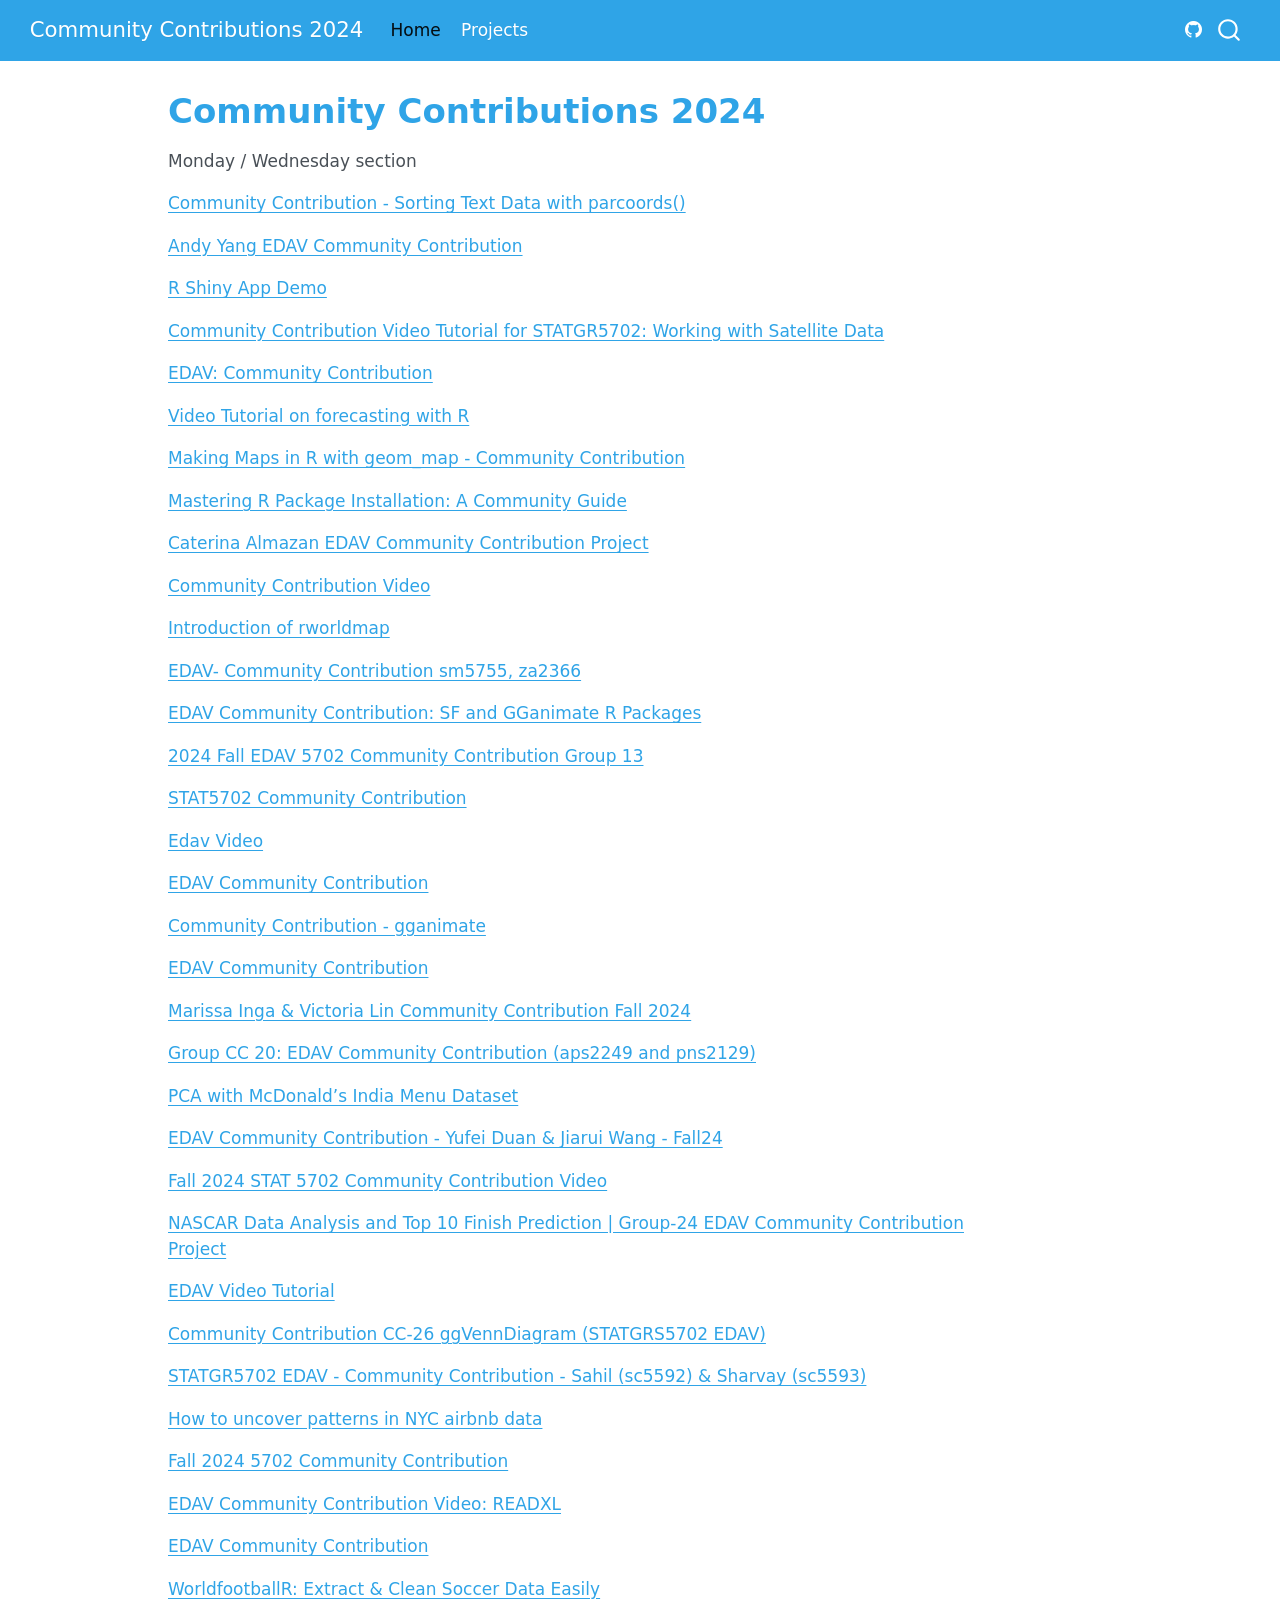
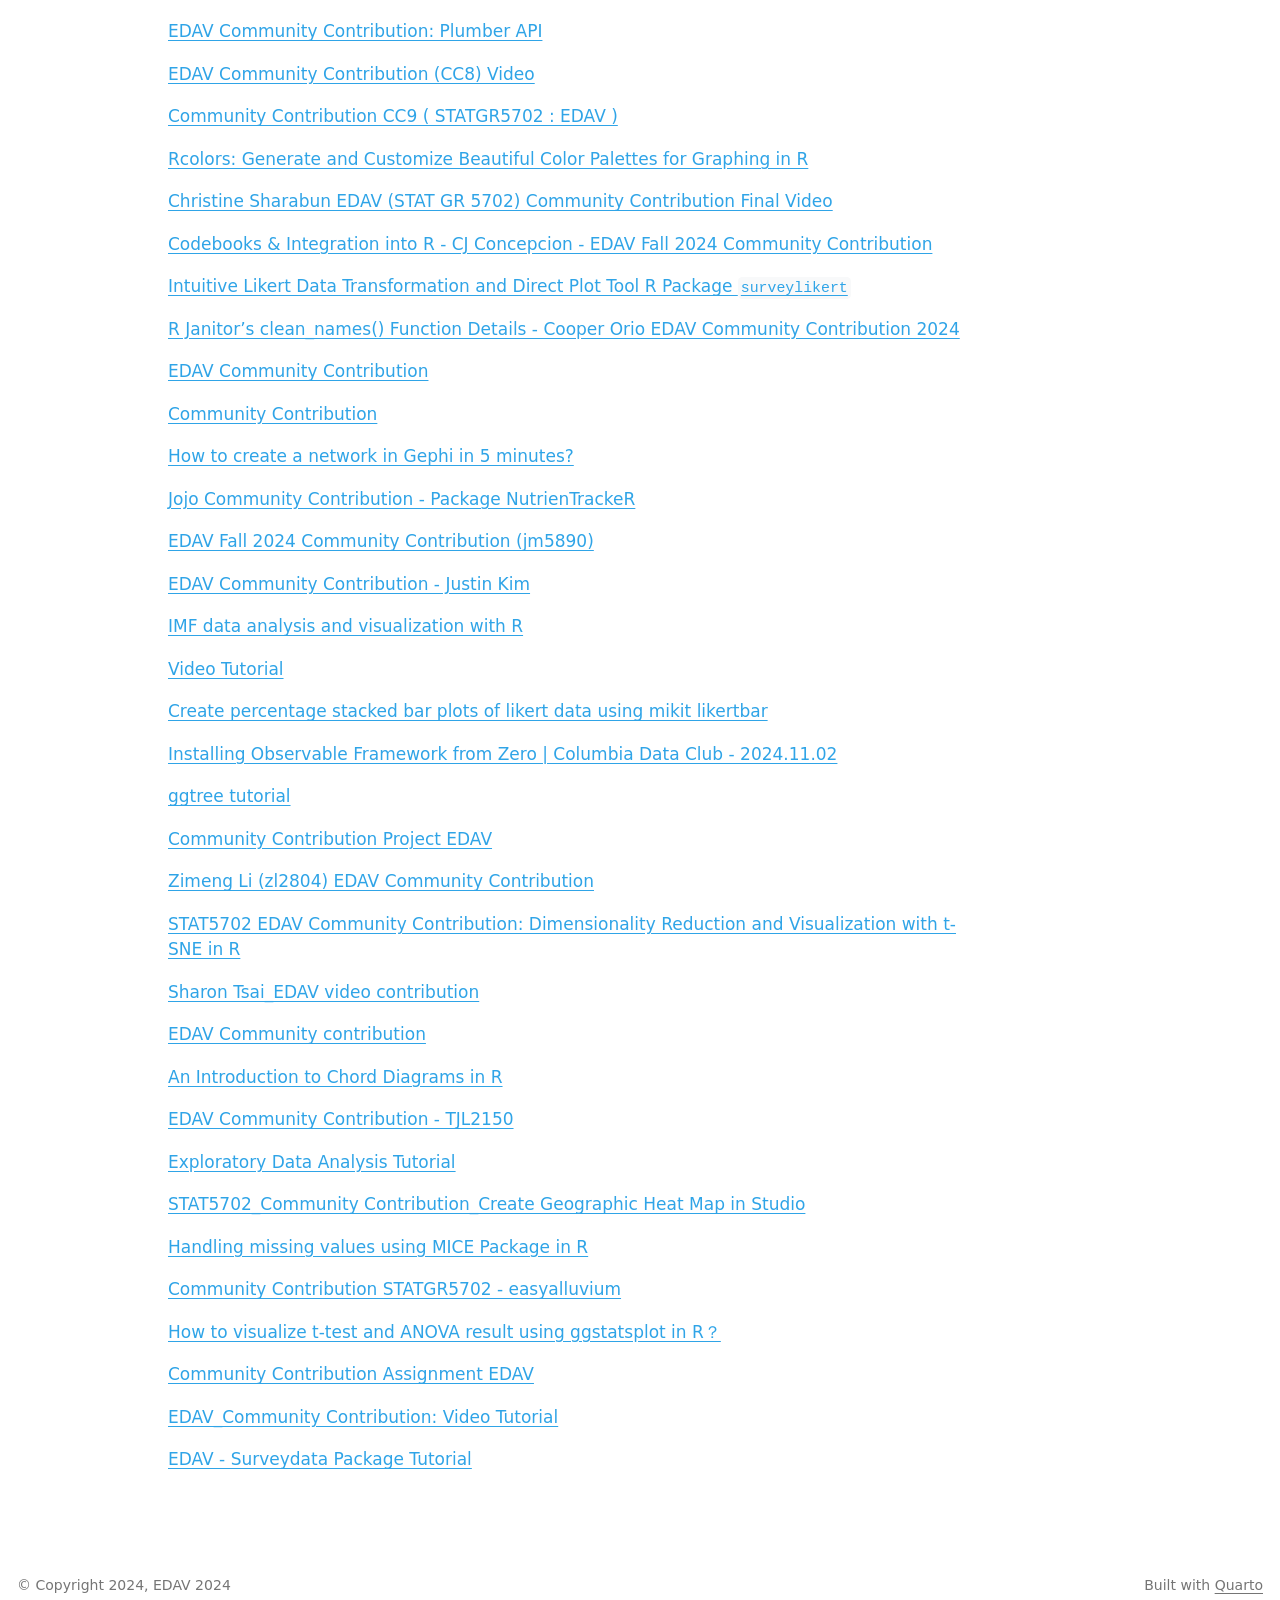
<file: docs/index.html>
<!DOCTYPE html>
<html xmlns="http://www.w3.org/1999/xhtml" lang="en" xml:lang="en"><head>

<meta charset="utf-8">
<meta name="generator" content="quarto-1.6.19">

<meta name="viewport" content="width=device-width, initial-scale=1.0, user-scalable=yes">


<title>Community Contributions 2024</title>
<style>
code{white-space: pre-wrap;}
span.smallcaps{font-variant: small-caps;}
div.columns{display: flex; gap: min(4vw, 1.5em);}
div.column{flex: auto; overflow-x: auto;}
div.hanging-indent{margin-left: 1.5em; text-indent: -1.5em;}
ul.task-list{list-style: none;}
ul.task-list li input[type="checkbox"] {
  width: 0.8em;
  margin: 0 0.8em 0.2em -1em; /* quarto-specific, see https://github.com/quarto-dev/quarto-cli/issues/4556 */ 
  vertical-align: middle;
}
</style>


<script src="site_libs/quarto-nav/quarto-nav.js"></script>
<script src="site_libs/quarto-nav/headroom.min.js"></script>
<script src="site_libs/clipboard/clipboard.min.js"></script>
<script src="site_libs/quarto-search/autocomplete.umd.js"></script>
<script src="site_libs/quarto-search/fuse.min.js"></script>
<script src="site_libs/quarto-search/quarto-search.js"></script>
<meta name="quarto:offset" content="./">
<script src="site_libs/quarto-html/quarto.js"></script>
<script src="site_libs/quarto-html/popper.min.js"></script>
<script src="site_libs/quarto-html/tippy.umd.min.js"></script>
<script src="site_libs/quarto-html/anchor.min.js"></script>
<link href="site_libs/quarto-html/tippy.css" rel="stylesheet">
<link href="site_libs/quarto-html/quarto-syntax-highlighting-018089954d508eae8a473f0b7f0491f0.css" rel="stylesheet" id="quarto-text-highlighting-styles">
<script src="site_libs/bootstrap/bootstrap.min.js"></script>
<link href="site_libs/bootstrap/bootstrap-icons.css" rel="stylesheet">
<link href="site_libs/bootstrap/bootstrap-fb6bd07989ed24b61136c81f99e31f5c.min.css" rel="stylesheet" append-hash="true" id="quarto-bootstrap" data-mode="light">
<script id="quarto-search-options" type="application/json">{
  "location": "navbar",
  "copy-button": false,
  "collapse-after": 3,
  "panel-placement": "end",
  "type": "overlay",
  "limit": 50,
  "keyboard-shortcut": [
    "f",
    "/",
    "s"
  ],
  "show-item-context": false,
  "language": {
    "search-no-results-text": "No results",
    "search-matching-documents-text": "matching documents",
    "search-copy-link-title": "Copy link to search",
    "search-hide-matches-text": "Hide additional matches",
    "search-more-match-text": "more match in this document",
    "search-more-matches-text": "more matches in this document",
    "search-clear-button-title": "Clear",
    "search-text-placeholder": "",
    "search-detached-cancel-button-title": "Cancel",
    "search-submit-button-title": "Submit",
    "search-label": "Search"
  }
}</script>


</head>

<body class="nav-fixed">

<div id="quarto-search-results"></div>
  <header id="quarto-header" class="headroom fixed-top">
    <nav class="navbar navbar-expand-lg " data-bs-theme="dark">
      <div class="navbar-container container-fluid">
      <div class="navbar-brand-container mx-auto">
    <a class="navbar-brand" href="./index.html">
    <span class="navbar-title">Community Contributions 2024</span>
    </a>
  </div>
            <div id="quarto-search" class="" title="Search"></div>
          <button class="navbar-toggler" type="button" data-bs-toggle="collapse" data-bs-target="#navbarCollapse" aria-controls="navbarCollapse" role="menu" aria-expanded="false" aria-label="Toggle navigation" onclick="if (window.quartoToggleHeadroom) { window.quartoToggleHeadroom(); }">
  <span class="navbar-toggler-icon"></span>
</button>
          <div class="collapse navbar-collapse" id="navbarCollapse">
            <ul class="navbar-nav navbar-nav-scroll me-auto">
  <li class="nav-item">
    <a class="nav-link active" href="./index.html" aria-current="page"> 
<span class="menu-text">Home</span></a>
  </li>  
  <li class="nav-item">
    <a class="nav-link" href="./projects.html"> 
<span class="menu-text">Projects</span></a>
  </li>  
</ul>
          </div> <!-- /navcollapse -->
            <div class="quarto-navbar-tools">
    <a href="https://github.com/jtr13/cc24mw" title="" class="quarto-navigation-tool px-1" aria-label=""><i class="bi bi-github"></i></a>
</div>
      </div> <!-- /container-fluid -->
    </nav>
</header>
<!-- content -->
<div id="quarto-content" class="quarto-container page-columns page-rows-contents page-layout-article page-navbar">
<!-- sidebar -->
<!-- margin-sidebar -->
    <div id="quarto-margin-sidebar" class="sidebar margin-sidebar zindex-bottom">
        
    </div>
<!-- main -->
<main class="content" id="quarto-document-content">

<header id="title-block-header" class="quarto-title-block default">
<div class="quarto-title">
<h1 class="title">Community Contributions 2024</h1>
</div>



<div class="quarto-title-meta">

    
  
    
  </div>
  


</header>


<p>Monday / Wednesday section</p>
<p><a href="https://youtu.be/5GxgV10E2PI">Community Contribution - Sorting Text Data with parcoords()</a></p>
<p><a href="https://www.youtube.com/watch?v=o27_gMRWF8g">Andy Yang EDAV Community Contribution</a></p>
<p><a href="https://youtu.be/5jwManOW4vQ">R Shiny App Demo</a></p>
<p><a href="https://youtu.be/AaOfeoalbok">Community Contribution Video Tutorial for STATGR5702: Working with Satellite Data</a></p>
<p><a href="https://youtu.be/GkA9mwMVYxc">EDAV: Community Contribution</a></p>
<p><a href="https://www.youtube.com/watch?v=bfEu_3j5v2M">Video Tutorial on forecasting with R</a></p>
<p><a href="https://youtu.be/61IEnmwATd8">Making Maps in R with geom_map - Community Contribution</a></p>
<p><a href="https://www.youtube.com/watch?v=olV2lskENCg">Mastering R Package Installation: A Community Guide</a></p>
<p><a href="https://youtu.be/qvZpmMAZLq4">Caterina Almazan EDAV Community Contribution Project</a></p>
<p><a href="https://youtu.be/TZW9zo2P59o">Community Contribution Video</a></p>
<p><a href="https://youtu.be/jPosxv5OLnQ">Introduction of rworldmap</a></p>
<p><a href="https://youtu.be/fYGwPlXXE6Y?si=NDgkEe4Ak6Xgcqla">EDAV- Community Contribution sm5755, za2366</a></p>
<p><a href="https://www.youtube.com/watch?v=wfwZkcwGaEg">EDAV Community Contribution: SF and GGanimate R Packages</a></p>
<p><a href="https://youtu.be/OLDX0odlY-s">2024 Fall EDAV 5702 Community Contribution Group 13</a></p>
<p><a href="https://youtu.be/-rcPJ4fkz5w">STAT5702 Community Contribution</a></p>
<p><a href="https://www.youtube.com/watch?v=9vZBzNXvuYg">Edav Video</a></p>
<p><a href="https://youtu.be/VbzwwEp558k">EDAV Community Contribution</a></p>
<p><a href="https://youtu.be/-n6QG2tHB1s">Community Contribution - gganimate</a></p>
<p><a href="https://youtu.be/ImEUAi2FLUc?si=-4fpD4F1Ok-0Pn-m">EDAV Community Contribution</a></p>
<p><a href="https://www.youtube.com/watch?v=xod5_VUEQKM">Marissa Inga &amp; Victoria Lin Community Contribution Fall 2024</a></p>
<p><a href="https://youtu.be/JUkYfUjfxSU">Group CC 20: EDAV Community Contribution (aps2249 and pns2129)</a></p>
<p><a href="https://www.youtube.com/watch?v=QO5SKwuPJB0">PCA with McDonald’s India Menu Dataset</a></p>
<p><a href="https://www.youtube.com/watch?v=3f6-ysBL32s">EDAV Community Contribution - Yufei Duan &amp; Jiarui Wang - Fall24</a></p>
<p><a href="https://youtu.be/1N1z3V9UD1w">Fall 2024 STAT 5702 Community Contribution Video</a></p>
<p><a href="https://youtu.be/FlQ_ufEPgXs">NASCAR Data Analysis and Top 10 Finish Prediction | Group-24 EDAV Community Contribution Project</a></p>
<p><a href="https://youtu.be/GONaDgpLINA">EDAV Video Tutorial</a></p>
<p><a href="https://www.youtube.com/watch?v=ibUTHZ5YHyw">Community Contribution CC-26 ggVennDiagram (STATGRS5702 EDAV)</a></p>
<p><a href="https://www.youtube.com/watch?v=jEKt5FGH7l8&amp;feature=youtu.be">STATGR5702 EDAV - Community Contribution - Sahil (sc5592) &amp; Sharvay (sc5593)</a></p>
<p><a href="https://www.youtube.com/watch?v=P_ur3VfK77E">How to uncover patterns in NYC airbnb data</a></p>
<p><a href="https://www.youtube.com/watch?v=T0odG6bbZdg">Fall 2024 5702 Community Contribution</a></p>
<p><a href="https://youtu.be/0lF6Z2eVKcw">EDAV Community Contribution Video: READXL</a></p>
<p><a href="https://youtu.be/C8d_CK4IBPk">EDAV Community Contribution</a></p>
<p><a href="https://www.youtube.com/watch?v=k0GMESncSsQ">WorldfootballR: Extract &amp; Clean Soccer Data&nbsp;Easily</a></p>
<p><a href="https://youtu.be/Msjct2Gg0RU">EDAV Community Contribution: Plumber API</a></p>
<p><a href="https://youtu.be/2TAmtKQ2wqQ">EDAV Community Contribution (CC8) Video</a></p>
<p><a href="https://youtu.be/6qj7RCK0Fgc">Community Contribution CC9 ( STATGR5702 : EDAV )</a></p>
<p><a href="https://www.youtube.com/watch?v=YKMVwR67Cnw">Rcolors: Generate and Customize Beautiful Color Palettes for Graphing in R</a></p>
<p><a href="https://www.youtube.com/watch?v=MaHJMXIi_o4">Christine Sharabun EDAV (STAT GR 5702) Community Contribution Final Video</a></p>
<p><a href="https://www.youtube.com/watch?v=hiYYXUGYh10">Codebooks &amp; Integration into R - CJ Concepcion - EDAV Fall 2024 Community Contribution</a></p>
<p><a href="https://youtu.be/4ldIACPNCco?si=sEyMegnewCKKLyrM">Intuitive Likert Data Transformation and Direct Plot Tool R Package <code>surveylikert</code></a></p>
<p><a href="https://youtu.be/wgeWjIDmeG0">R Janitor’s clean_names() Function Details - Cooper Orio EDAV Community Contribution 2024</a></p>
<p><a href="https://youtu.be/N7nETUCxxjk">EDAV Community Contribution</a></p>
<p><a href="https://youtu.be/SW2gGr7oi0s">Community Contribution</a></p>
<p><a href="https://www.youtube.com/watch?v=VO2xDiIqC3g">How to create a network in Gephi in 5 minutes?</a></p>
<p><a href="https://youtu.be/xKLbejR8yhs">Jojo Community Contribution - Package NutrienTrackeR</a></p>
<p><a href="https://youtu.be/UAFEKmR_n0U">EDAV Fall 2024 Community Contribution (jm5890)</a></p>
<p><a href="https://www.youtube.com/watch?v=3rNZrSirMz8">EDAV Community Contribution - Justin Kim</a></p>
<p><a href="https://youtu.be/4XE2q8uLXPM">IMF data analysis and visualization with R</a></p>
<p><a href="https://youtu.be/WaswgWXgBaI">Video Tutorial</a></p>
<p><a href="https://youtu.be/Q_05iWX7YxM?si=erdP9VW0JUahGyTr">Create percentage stacked bar plots of likert data using mikit likertbar</a></p>
<p><a href="https://www.youtube.com/watch?v=QA6by44cuvs">Installing Observable Framework from Zero | Columbia Data Club - 2024.11.02</a></p>
<p><a href="https://youtu.be/2XrMgPuODgA">ggtree tutorial</a></p>
<p><a href="https://youtu.be/8fiP1CvtGec">Community Contribution Project EDAV</a></p>
<p><a href="https://youtu.be/7sVJazRjEJw">Zimeng Li (zl2804) EDAV Community Contribution</a></p>
<p><a href="https://youtu.be/MP00xoA0nvs">STAT5702 EDAV Community Contribution: Dimensionality Reduction and Visualization with t-SNE in R</a></p>
<p><a href="https://youtu.be/61t9TF20q5w">Sharon Tsai_EDAV video contribution</a></p>
<p><a href="https://youtu.be/RLM469NUsvo">EDAV Community contribution</a></p>
<p><a href="https://youtu.be/0WwClpcUfGc">An Introduction to Chord Diagrams in R</a></p>
<p><a href="https://youtu.be/xU7VQ0WVq6Y">EDAV Community Contribution - TJL2150</a></p>
<p><a href="https://youtu.be/eHiJe9fUdE0">Exploratory Data Analysis Tutorial</a></p>
<p><a href="https://youtu.be/Z5hr2ChuI4k">STAT5702_Community Contribution_Create Geographic Heat Map in Studio</a></p>
<p><a href="https://youtu.be/63STyvG3qDQ">Handling missing values using MICE Package in R</a></p>
<p><a href="https://youtu.be/e5JV6Ewa9Dg">Community Contribution STATGR5702 - easyalluvium</a></p>
<p><a href="https://youtu.be/KdtR3xnXjiE">How to visualize t-test and ANOVA result using ggstatsplot in R？</a></p>
<p><a href="https://youtu.be/rPuT0h_qUQw">Community Contribution Assignment EDAV</a></p>
<p><a href="https://youtu.be/_EwxNDvOZxQ">EDAV_Community Contribution: Video Tutorial</a></p>
<p><a href="https://youtu.be/OBXvE3xdnvA">EDAV - Surveydata Package Tutorial</a></p>



</main> <!-- /main -->
<script id="quarto-html-after-body" type="application/javascript">
window.document.addEventListener("DOMContentLoaded", function (event) {
  const toggleBodyColorMode = (bsSheetEl) => {
    const mode = bsSheetEl.getAttribute("data-mode");
    const bodyEl = window.document.querySelector("body");
    if (mode === "dark") {
      bodyEl.classList.add("quarto-dark");
      bodyEl.classList.remove("quarto-light");
    } else {
      bodyEl.classList.add("quarto-light");
      bodyEl.classList.remove("quarto-dark");
    }
  }
  const toggleBodyColorPrimary = () => {
    const bsSheetEl = window.document.querySelector("link#quarto-bootstrap");
    if (bsSheetEl) {
      toggleBodyColorMode(bsSheetEl);
    }
  }
  toggleBodyColorPrimary();  
  const icon = "";
  const anchorJS = new window.AnchorJS();
  anchorJS.options = {
    placement: 'right',
    icon: icon
  };
  anchorJS.add('.anchored');
  const isCodeAnnotation = (el) => {
    for (const clz of el.classList) {
      if (clz.startsWith('code-annotation-')) {                     
        return true;
      }
    }
    return false;
  }
  const onCopySuccess = function(e) {
    // button target
    const button = e.trigger;
    // don't keep focus
    button.blur();
    // flash "checked"
    button.classList.add('code-copy-button-checked');
    var currentTitle = button.getAttribute("title");
    button.setAttribute("title", "Copied!");
    let tooltip;
    if (window.bootstrap) {
      button.setAttribute("data-bs-toggle", "tooltip");
      button.setAttribute("data-bs-placement", "left");
      button.setAttribute("data-bs-title", "Copied!");
      tooltip = new bootstrap.Tooltip(button, 
        { trigger: "manual", 
          customClass: "code-copy-button-tooltip",
          offset: [0, -8]});
      tooltip.show();    
    }
    setTimeout(function() {
      if (tooltip) {
        tooltip.hide();
        button.removeAttribute("data-bs-title");
        button.removeAttribute("data-bs-toggle");
        button.removeAttribute("data-bs-placement");
      }
      button.setAttribute("title", currentTitle);
      button.classList.remove('code-copy-button-checked');
    }, 1000);
    // clear code selection
    e.clearSelection();
  }
  const getTextToCopy = function(trigger) {
      const codeEl = trigger.previousElementSibling.cloneNode(true);
      for (const childEl of codeEl.children) {
        if (isCodeAnnotation(childEl)) {
          childEl.remove();
        }
      }
      return codeEl.innerText;
  }
  const clipboard = new window.ClipboardJS('.code-copy-button:not([data-in-quarto-modal])', {
    text: getTextToCopy
  });
  clipboard.on('success', onCopySuccess);
  if (window.document.getElementById('quarto-embedded-source-code-modal')) {
    // For code content inside modals, clipBoardJS needs to be initialized with a container option
    // TODO: Check when it could be a function (https://github.com/zenorocha/clipboard.js/issues/860)
    const clipboardModal = new window.ClipboardJS('.code-copy-button[data-in-quarto-modal]', {
      text: getTextToCopy,
      container: window.document.getElementById('quarto-embedded-source-code-modal')
    });
    clipboardModal.on('success', onCopySuccess);
  }
    var localhostRegex = new RegExp(/^(?:http|https):\/\/localhost\:?[0-9]*\//);
    var mailtoRegex = new RegExp(/^mailto:/);
      var filterRegex = new RegExp('/' + window.location.host + '/');
    var isInternal = (href) => {
        return filterRegex.test(href) || localhostRegex.test(href) || mailtoRegex.test(href);
    }
    // Inspect non-navigation links and adorn them if external
 	var links = window.document.querySelectorAll('a[href]:not(.nav-link):not(.navbar-brand):not(.toc-action):not(.sidebar-link):not(.sidebar-item-toggle):not(.pagination-link):not(.no-external):not([aria-hidden]):not(.dropdown-item):not(.quarto-navigation-tool):not(.about-link)');
    for (var i=0; i<links.length; i++) {
      const link = links[i];
      if (!isInternal(link.href)) {
        // undo the damage that might have been done by quarto-nav.js in the case of
        // links that we want to consider external
        if (link.dataset.originalHref !== undefined) {
          link.href = link.dataset.originalHref;
        }
      }
    }
  function tippyHover(el, contentFn, onTriggerFn, onUntriggerFn) {
    const config = {
      allowHTML: true,
      maxWidth: 500,
      delay: 100,
      arrow: false,
      appendTo: function(el) {
          return el.parentElement;
      },
      interactive: true,
      interactiveBorder: 10,
      theme: 'quarto',
      placement: 'bottom-start',
    };
    if (contentFn) {
      config.content = contentFn;
    }
    if (onTriggerFn) {
      config.onTrigger = onTriggerFn;
    }
    if (onUntriggerFn) {
      config.onUntrigger = onUntriggerFn;
    }
    window.tippy(el, config); 
  }
  const noterefs = window.document.querySelectorAll('a[role="doc-noteref"]');
  for (var i=0; i<noterefs.length; i++) {
    const ref = noterefs[i];
    tippyHover(ref, function() {
      // use id or data attribute instead here
      let href = ref.getAttribute('data-footnote-href') || ref.getAttribute('href');
      try { href = new URL(href).hash; } catch {}
      const id = href.replace(/^#\/?/, "");
      const note = window.document.getElementById(id);
      if (note) {
        return note.innerHTML;
      } else {
        return "";
      }
    });
  }
  const xrefs = window.document.querySelectorAll('a.quarto-xref');
  const processXRef = (id, note) => {
    // Strip column container classes
    const stripColumnClz = (el) => {
      el.classList.remove("page-full", "page-columns");
      if (el.children) {
        for (const child of el.children) {
          stripColumnClz(child);
        }
      }
    }
    stripColumnClz(note)
    if (id === null || id.startsWith('sec-')) {
      // Special case sections, only their first couple elements
      const container = document.createElement("div");
      if (note.children && note.children.length > 2) {
        container.appendChild(note.children[0].cloneNode(true));
        for (let i = 1; i < note.children.length; i++) {
          const child = note.children[i];
          if (child.tagName === "P" && child.innerText === "") {
            continue;
          } else {
            container.appendChild(child.cloneNode(true));
            break;
          }
        }
        if (window.Quarto?.typesetMath) {
          window.Quarto.typesetMath(container);
        }
        return container.innerHTML
      } else {
        if (window.Quarto?.typesetMath) {
          window.Quarto.typesetMath(note);
        }
        return note.innerHTML;
      }
    } else {
      // Remove any anchor links if they are present
      const anchorLink = note.querySelector('a.anchorjs-link');
      if (anchorLink) {
        anchorLink.remove();
      }
      if (window.Quarto?.typesetMath) {
        window.Quarto.typesetMath(note);
      }
      // TODO in 1.5, we should make sure this works without a callout special case
      if (note.classList.contains("callout")) {
        return note.outerHTML;
      } else {
        return note.innerHTML;
      }
    }
  }
  for (var i=0; i<xrefs.length; i++) {
    const xref = xrefs[i];
    tippyHover(xref, undefined, function(instance) {
      instance.disable();
      let url = xref.getAttribute('href');
      let hash = undefined; 
      if (url.startsWith('#')) {
        hash = url;
      } else {
        try { hash = new URL(url).hash; } catch {}
      }
      if (hash) {
        const id = hash.replace(/^#\/?/, "");
        const note = window.document.getElementById(id);
        if (note !== null) {
          try {
            const html = processXRef(id, note.cloneNode(true));
            instance.setContent(html);
          } finally {
            instance.enable();
            instance.show();
          }
        } else {
          // See if we can fetch this
          fetch(url.split('#')[0])
          .then(res => res.text())
          .then(html => {
            const parser = new DOMParser();
            const htmlDoc = parser.parseFromString(html, "text/html");
            const note = htmlDoc.getElementById(id);
            if (note !== null) {
              const html = processXRef(id, note);
              instance.setContent(html);
            } 
          }).finally(() => {
            instance.enable();
            instance.show();
          });
        }
      } else {
        // See if we can fetch a full url (with no hash to target)
        // This is a special case and we should probably do some content thinning / targeting
        fetch(url)
        .then(res => res.text())
        .then(html => {
          const parser = new DOMParser();
          const htmlDoc = parser.parseFromString(html, "text/html");
          const note = htmlDoc.querySelector('main.content');
          if (note !== null) {
            // This should only happen for chapter cross references
            // (since there is no id in the URL)
            // remove the first header
            if (note.children.length > 0 && note.children[0].tagName === "HEADER") {
              note.children[0].remove();
            }
            const html = processXRef(null, note);
            instance.setContent(html);
          } 
        }).finally(() => {
          instance.enable();
          instance.show();
        });
      }
    }, function(instance) {
    });
  }
      let selectedAnnoteEl;
      const selectorForAnnotation = ( cell, annotation) => {
        let cellAttr = 'data-code-cell="' + cell + '"';
        let lineAttr = 'data-code-annotation="' +  annotation + '"';
        const selector = 'span[' + cellAttr + '][' + lineAttr + ']';
        return selector;
      }
      const selectCodeLines = (annoteEl) => {
        const doc = window.document;
        const targetCell = annoteEl.getAttribute("data-target-cell");
        const targetAnnotation = annoteEl.getAttribute("data-target-annotation");
        const annoteSpan = window.document.querySelector(selectorForAnnotation(targetCell, targetAnnotation));
        const lines = annoteSpan.getAttribute("data-code-lines").split(",");
        const lineIds = lines.map((line) => {
          return targetCell + "-" + line;
        })
        let top = null;
        let height = null;
        let parent = null;
        if (lineIds.length > 0) {
            //compute the position of the single el (top and bottom and make a div)
            const el = window.document.getElementById(lineIds[0]);
            top = el.offsetTop;
            height = el.offsetHeight;
            parent = el.parentElement.parentElement;
          if (lineIds.length > 1) {
            const lastEl = window.document.getElementById(lineIds[lineIds.length - 1]);
            const bottom = lastEl.offsetTop + lastEl.offsetHeight;
            height = bottom - top;
          }
          if (top !== null && height !== null && parent !== null) {
            // cook up a div (if necessary) and position it 
            let div = window.document.getElementById("code-annotation-line-highlight");
            if (div === null) {
              div = window.document.createElement("div");
              div.setAttribute("id", "code-annotation-line-highlight");
              div.style.position = 'absolute';
              parent.appendChild(div);
            }
            div.style.top = top - 2 + "px";
            div.style.height = height + 4 + "px";
            div.style.left = 0;
            let gutterDiv = window.document.getElementById("code-annotation-line-highlight-gutter");
            if (gutterDiv === null) {
              gutterDiv = window.document.createElement("div");
              gutterDiv.setAttribute("id", "code-annotation-line-highlight-gutter");
              gutterDiv.style.position = 'absolute';
              const codeCell = window.document.getElementById(targetCell);
              const gutter = codeCell.querySelector('.code-annotation-gutter');
              gutter.appendChild(gutterDiv);
            }
            gutterDiv.style.top = top - 2 + "px";
            gutterDiv.style.height = height + 4 + "px";
          }
          selectedAnnoteEl = annoteEl;
        }
      };
      const unselectCodeLines = () => {
        const elementsIds = ["code-annotation-line-highlight", "code-annotation-line-highlight-gutter"];
        elementsIds.forEach((elId) => {
          const div = window.document.getElementById(elId);
          if (div) {
            div.remove();
          }
        });
        selectedAnnoteEl = undefined;
      };
        // Handle positioning of the toggle
    window.addEventListener(
      "resize",
      throttle(() => {
        elRect = undefined;
        if (selectedAnnoteEl) {
          selectCodeLines(selectedAnnoteEl);
        }
      }, 10)
    );
    function throttle(fn, ms) {
    let throttle = false;
    let timer;
      return (...args) => {
        if(!throttle) { // first call gets through
            fn.apply(this, args);
            throttle = true;
        } else { // all the others get throttled
            if(timer) clearTimeout(timer); // cancel #2
            timer = setTimeout(() => {
              fn.apply(this, args);
              timer = throttle = false;
            }, ms);
        }
      };
    }
      // Attach click handler to the DT
      const annoteDls = window.document.querySelectorAll('dt[data-target-cell]');
      for (const annoteDlNode of annoteDls) {
        annoteDlNode.addEventListener('click', (event) => {
          const clickedEl = event.target;
          if (clickedEl !== selectedAnnoteEl) {
            unselectCodeLines();
            const activeEl = window.document.querySelector('dt[data-target-cell].code-annotation-active');
            if (activeEl) {
              activeEl.classList.remove('code-annotation-active');
            }
            selectCodeLines(clickedEl);
            clickedEl.classList.add('code-annotation-active');
          } else {
            // Unselect the line
            unselectCodeLines();
            clickedEl.classList.remove('code-annotation-active');
          }
        });
      }
  const findCites = (el) => {
    const parentEl = el.parentElement;
    if (parentEl) {
      const cites = parentEl.dataset.cites;
      if (cites) {
        return {
          el,
          cites: cites.split(' ')
        };
      } else {
        return findCites(el.parentElement)
      }
    } else {
      return undefined;
    }
  };
  var bibliorefs = window.document.querySelectorAll('a[role="doc-biblioref"]');
  for (var i=0; i<bibliorefs.length; i++) {
    const ref = bibliorefs[i];
    const citeInfo = findCites(ref);
    if (citeInfo) {
      tippyHover(citeInfo.el, function() {
        var popup = window.document.createElement('div');
        citeInfo.cites.forEach(function(cite) {
          var citeDiv = window.document.createElement('div');
          citeDiv.classList.add('hanging-indent');
          citeDiv.classList.add('csl-entry');
          var biblioDiv = window.document.getElementById('ref-' + cite);
          if (biblioDiv) {
            citeDiv.innerHTML = biblioDiv.innerHTML;
          }
          popup.appendChild(citeDiv);
        });
        return popup.innerHTML;
      });
    }
  }
});
</script>
</div> <!-- /content -->
<footer class="footer">
  <div class="nav-footer">
    <div class="nav-footer-left">
<p>© Copyright 2024, EDAV 2024</p>
</div>   
    <div class="nav-footer-center">
      &nbsp;
    </div>
    <div class="nav-footer-right">
<p>Built with <a href="https://quarto.org/">Quarto</a></p>
</div>
  </div>
</footer>




</body></html>
</file>
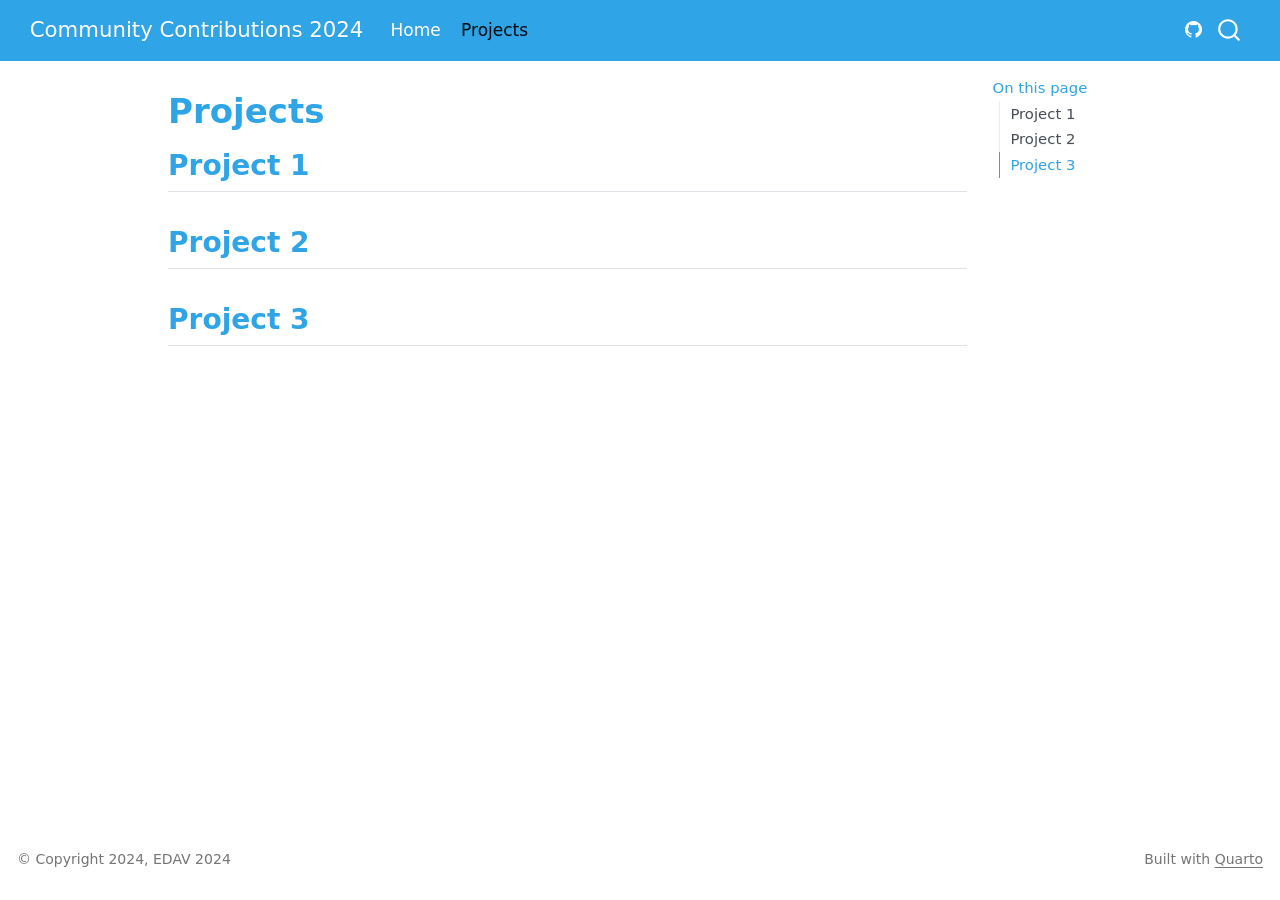
<file: docs/projects.html>
<!DOCTYPE html>
<html xmlns="http://www.w3.org/1999/xhtml" lang="en" xml:lang="en"><head>

<meta charset="utf-8">
<meta name="generator" content="quarto-1.6.19">

<meta name="viewport" content="width=device-width, initial-scale=1.0, user-scalable=yes">


<title>Projects – Community Contributions 2024</title>
<style>
code{white-space: pre-wrap;}
span.smallcaps{font-variant: small-caps;}
div.columns{display: flex; gap: min(4vw, 1.5em);}
div.column{flex: auto; overflow-x: auto;}
div.hanging-indent{margin-left: 1.5em; text-indent: -1.5em;}
ul.task-list{list-style: none;}
ul.task-list li input[type="checkbox"] {
  width: 0.8em;
  margin: 0 0.8em 0.2em -1em; /* quarto-specific, see https://github.com/quarto-dev/quarto-cli/issues/4556 */ 
  vertical-align: middle;
}
</style>


<script src="site_libs/quarto-nav/quarto-nav.js"></script>
<script src="site_libs/quarto-nav/headroom.min.js"></script>
<script src="site_libs/clipboard/clipboard.min.js"></script>
<script src="site_libs/quarto-search/autocomplete.umd.js"></script>
<script src="site_libs/quarto-search/fuse.min.js"></script>
<script src="site_libs/quarto-search/quarto-search.js"></script>
<meta name="quarto:offset" content="./">
<script src="site_libs/quarto-html/quarto.js"></script>
<script src="site_libs/quarto-html/popper.min.js"></script>
<script src="site_libs/quarto-html/tippy.umd.min.js"></script>
<script src="site_libs/quarto-html/anchor.min.js"></script>
<link href="site_libs/quarto-html/tippy.css" rel="stylesheet">
<link href="site_libs/quarto-html/quarto-syntax-highlighting-018089954d508eae8a473f0b7f0491f0.css" rel="stylesheet" id="quarto-text-highlighting-styles">
<script src="site_libs/bootstrap/bootstrap.min.js"></script>
<link href="site_libs/bootstrap/bootstrap-icons.css" rel="stylesheet">
<link href="site_libs/bootstrap/bootstrap-fb6bd07989ed24b61136c81f99e31f5c.min.css" rel="stylesheet" append-hash="true" id="quarto-bootstrap" data-mode="light">
<script id="quarto-search-options" type="application/json">{
  "location": "navbar",
  "copy-button": false,
  "collapse-after": 3,
  "panel-placement": "end",
  "type": "overlay",
  "limit": 50,
  "keyboard-shortcut": [
    "f",
    "/",
    "s"
  ],
  "show-item-context": false,
  "language": {
    "search-no-results-text": "No results",
    "search-matching-documents-text": "matching documents",
    "search-copy-link-title": "Copy link to search",
    "search-hide-matches-text": "Hide additional matches",
    "search-more-match-text": "more match in this document",
    "search-more-matches-text": "more matches in this document",
    "search-clear-button-title": "Clear",
    "search-text-placeholder": "",
    "search-detached-cancel-button-title": "Cancel",
    "search-submit-button-title": "Submit",
    "search-label": "Search"
  }
}</script>


</head>

<body class="nav-fixed">

<div id="quarto-search-results"></div>
  <header id="quarto-header" class="headroom fixed-top">
    <nav class="navbar navbar-expand-lg " data-bs-theme="dark">
      <div class="navbar-container container-fluid">
      <div class="navbar-brand-container mx-auto">
    <a class="navbar-brand" href="./index.html">
    <span class="navbar-title">Community Contributions 2024</span>
    </a>
  </div>
            <div id="quarto-search" class="" title="Search"></div>
          <button class="navbar-toggler" type="button" data-bs-toggle="collapse" data-bs-target="#navbarCollapse" aria-controls="navbarCollapse" role="menu" aria-expanded="false" aria-label="Toggle navigation" onclick="if (window.quartoToggleHeadroom) { window.quartoToggleHeadroom(); }">
  <span class="navbar-toggler-icon"></span>
</button>
          <div class="collapse navbar-collapse" id="navbarCollapse">
            <ul class="navbar-nav navbar-nav-scroll me-auto">
  <li class="nav-item">
    <a class="nav-link" href="./index.html"> 
<span class="menu-text">Home</span></a>
  </li>  
  <li class="nav-item">
    <a class="nav-link active" href="./projects.html" aria-current="page"> 
<span class="menu-text">Projects</span></a>
  </li>  
</ul>
          </div> <!-- /navcollapse -->
            <div class="quarto-navbar-tools">
    <a href="https://github.com/jtr13/cc24mw" title="" class="quarto-navigation-tool px-1" aria-label=""><i class="bi bi-github"></i></a>
</div>
      </div> <!-- /container-fluid -->
    </nav>
</header>
<!-- content -->
<div id="quarto-content" class="quarto-container page-columns page-rows-contents page-layout-article page-navbar">
<!-- sidebar -->
<!-- margin-sidebar -->
    <div id="quarto-margin-sidebar" class="sidebar margin-sidebar">
        <nav id="TOC" role="doc-toc" class="toc-active">
    <h2 id="toc-title">On this page</h2>
   
  <ul>
  <li><a href="#project-1" id="toc-project-1" class="nav-link active" data-scroll-target="#project-1">Project 1</a></li>
  <li><a href="#project-2" id="toc-project-2" class="nav-link" data-scroll-target="#project-2">Project 2</a></li>
  <li><a href="#project-3" id="toc-project-3" class="nav-link" data-scroll-target="#project-3">Project 3</a></li>
  </ul>
</nav>
    </div>
<!-- main -->
<main class="content" id="quarto-document-content">

<header id="title-block-header" class="quarto-title-block default">
<div class="quarto-title">
<h1 class="title">Projects</h1>
</div>



<div class="quarto-title-meta">

    
  
    
  </div>
  


</header>


<section id="project-1" class="level2">
<h2 class="anchored" data-anchor-id="project-1">Project 1</h2>
</section>
<section id="project-2" class="level2">
<h2 class="anchored" data-anchor-id="project-2">Project 2</h2>
</section>
<section id="project-3" class="level2">
<h2 class="anchored" data-anchor-id="project-3">Project 3</h2>


</section>

</main> <!-- /main -->
<script id="quarto-html-after-body" type="application/javascript">
window.document.addEventListener("DOMContentLoaded", function (event) {
  const toggleBodyColorMode = (bsSheetEl) => {
    const mode = bsSheetEl.getAttribute("data-mode");
    const bodyEl = window.document.querySelector("body");
    if (mode === "dark") {
      bodyEl.classList.add("quarto-dark");
      bodyEl.classList.remove("quarto-light");
    } else {
      bodyEl.classList.add("quarto-light");
      bodyEl.classList.remove("quarto-dark");
    }
  }
  const toggleBodyColorPrimary = () => {
    const bsSheetEl = window.document.querySelector("link#quarto-bootstrap");
    if (bsSheetEl) {
      toggleBodyColorMode(bsSheetEl);
    }
  }
  toggleBodyColorPrimary();  
  const icon = "";
  const anchorJS = new window.AnchorJS();
  anchorJS.options = {
    placement: 'right',
    icon: icon
  };
  anchorJS.add('.anchored');
  const isCodeAnnotation = (el) => {
    for (const clz of el.classList) {
      if (clz.startsWith('code-annotation-')) {                     
        return true;
      }
    }
    return false;
  }
  const onCopySuccess = function(e) {
    // button target
    const button = e.trigger;
    // don't keep focus
    button.blur();
    // flash "checked"
    button.classList.add('code-copy-button-checked');
    var currentTitle = button.getAttribute("title");
    button.setAttribute("title", "Copied!");
    let tooltip;
    if (window.bootstrap) {
      button.setAttribute("data-bs-toggle", "tooltip");
      button.setAttribute("data-bs-placement", "left");
      button.setAttribute("data-bs-title", "Copied!");
      tooltip = new bootstrap.Tooltip(button, 
        { trigger: "manual", 
          customClass: "code-copy-button-tooltip",
          offset: [0, -8]});
      tooltip.show();    
    }
    setTimeout(function() {
      if (tooltip) {
        tooltip.hide();
        button.removeAttribute("data-bs-title");
        button.removeAttribute("data-bs-toggle");
        button.removeAttribute("data-bs-placement");
      }
      button.setAttribute("title", currentTitle);
      button.classList.remove('code-copy-button-checked');
    }, 1000);
    // clear code selection
    e.clearSelection();
  }
  const getTextToCopy = function(trigger) {
      const codeEl = trigger.previousElementSibling.cloneNode(true);
      for (const childEl of codeEl.children) {
        if (isCodeAnnotation(childEl)) {
          childEl.remove();
        }
      }
      return codeEl.innerText;
  }
  const clipboard = new window.ClipboardJS('.code-copy-button:not([data-in-quarto-modal])', {
    text: getTextToCopy
  });
  clipboard.on('success', onCopySuccess);
  if (window.document.getElementById('quarto-embedded-source-code-modal')) {
    // For code content inside modals, clipBoardJS needs to be initialized with a container option
    // TODO: Check when it could be a function (https://github.com/zenorocha/clipboard.js/issues/860)
    const clipboardModal = new window.ClipboardJS('.code-copy-button[data-in-quarto-modal]', {
      text: getTextToCopy,
      container: window.document.getElementById('quarto-embedded-source-code-modal')
    });
    clipboardModal.on('success', onCopySuccess);
  }
    var localhostRegex = new RegExp(/^(?:http|https):\/\/localhost\:?[0-9]*\//);
    var mailtoRegex = new RegExp(/^mailto:/);
      var filterRegex = new RegExp('/' + window.location.host + '/');
    var isInternal = (href) => {
        return filterRegex.test(href) || localhostRegex.test(href) || mailtoRegex.test(href);
    }
    // Inspect non-navigation links and adorn them if external
 	var links = window.document.querySelectorAll('a[href]:not(.nav-link):not(.navbar-brand):not(.toc-action):not(.sidebar-link):not(.sidebar-item-toggle):not(.pagination-link):not(.no-external):not([aria-hidden]):not(.dropdown-item):not(.quarto-navigation-tool):not(.about-link)');
    for (var i=0; i<links.length; i++) {
      const link = links[i];
      if (!isInternal(link.href)) {
        // undo the damage that might have been done by quarto-nav.js in the case of
        // links that we want to consider external
        if (link.dataset.originalHref !== undefined) {
          link.href = link.dataset.originalHref;
        }
      }
    }
  function tippyHover(el, contentFn, onTriggerFn, onUntriggerFn) {
    const config = {
      allowHTML: true,
      maxWidth: 500,
      delay: 100,
      arrow: false,
      appendTo: function(el) {
          return el.parentElement;
      },
      interactive: true,
      interactiveBorder: 10,
      theme: 'quarto',
      placement: 'bottom-start',
    };
    if (contentFn) {
      config.content = contentFn;
    }
    if (onTriggerFn) {
      config.onTrigger = onTriggerFn;
    }
    if (onUntriggerFn) {
      config.onUntrigger = onUntriggerFn;
    }
    window.tippy(el, config); 
  }
  const noterefs = window.document.querySelectorAll('a[role="doc-noteref"]');
  for (var i=0; i<noterefs.length; i++) {
    const ref = noterefs[i];
    tippyHover(ref, function() {
      // use id or data attribute instead here
      let href = ref.getAttribute('data-footnote-href') || ref.getAttribute('href');
      try { href = new URL(href).hash; } catch {}
      const id = href.replace(/^#\/?/, "");
      const note = window.document.getElementById(id);
      if (note) {
        return note.innerHTML;
      } else {
        return "";
      }
    });
  }
  const xrefs = window.document.querySelectorAll('a.quarto-xref');
  const processXRef = (id, note) => {
    // Strip column container classes
    const stripColumnClz = (el) => {
      el.classList.remove("page-full", "page-columns");
      if (el.children) {
        for (const child of el.children) {
          stripColumnClz(child);
        }
      }
    }
    stripColumnClz(note)
    if (id === null || id.startsWith('sec-')) {
      // Special case sections, only their first couple elements
      const container = document.createElement("div");
      if (note.children && note.children.length > 2) {
        container.appendChild(note.children[0].cloneNode(true));
        for (let i = 1; i < note.children.length; i++) {
          const child = note.children[i];
          if (child.tagName === "P" && child.innerText === "") {
            continue;
          } else {
            container.appendChild(child.cloneNode(true));
            break;
          }
        }
        if (window.Quarto?.typesetMath) {
          window.Quarto.typesetMath(container);
        }
        return container.innerHTML
      } else {
        if (window.Quarto?.typesetMath) {
          window.Quarto.typesetMath(note);
        }
        return note.innerHTML;
      }
    } else {
      // Remove any anchor links if they are present
      const anchorLink = note.querySelector('a.anchorjs-link');
      if (anchorLink) {
        anchorLink.remove();
      }
      if (window.Quarto?.typesetMath) {
        window.Quarto.typesetMath(note);
      }
      // TODO in 1.5, we should make sure this works without a callout special case
      if (note.classList.contains("callout")) {
        return note.outerHTML;
      } else {
        return note.innerHTML;
      }
    }
  }
  for (var i=0; i<xrefs.length; i++) {
    const xref = xrefs[i];
    tippyHover(xref, undefined, function(instance) {
      instance.disable();
      let url = xref.getAttribute('href');
      let hash = undefined; 
      if (url.startsWith('#')) {
        hash = url;
      } else {
        try { hash = new URL(url).hash; } catch {}
      }
      if (hash) {
        const id = hash.replace(/^#\/?/, "");
        const note = window.document.getElementById(id);
        if (note !== null) {
          try {
            const html = processXRef(id, note.cloneNode(true));
            instance.setContent(html);
          } finally {
            instance.enable();
            instance.show();
          }
        } else {
          // See if we can fetch this
          fetch(url.split('#')[0])
          .then(res => res.text())
          .then(html => {
            const parser = new DOMParser();
            const htmlDoc = parser.parseFromString(html, "text/html");
            const note = htmlDoc.getElementById(id);
            if (note !== null) {
              const html = processXRef(id, note);
              instance.setContent(html);
            } 
          }).finally(() => {
            instance.enable();
            instance.show();
          });
        }
      } else {
        // See if we can fetch a full url (with no hash to target)
        // This is a special case and we should probably do some content thinning / targeting
        fetch(url)
        .then(res => res.text())
        .then(html => {
          const parser = new DOMParser();
          const htmlDoc = parser.parseFromString(html, "text/html");
          const note = htmlDoc.querySelector('main.content');
          if (note !== null) {
            // This should only happen for chapter cross references
            // (since there is no id in the URL)
            // remove the first header
            if (note.children.length > 0 && note.children[0].tagName === "HEADER") {
              note.children[0].remove();
            }
            const html = processXRef(null, note);
            instance.setContent(html);
          } 
        }).finally(() => {
          instance.enable();
          instance.show();
        });
      }
    }, function(instance) {
    });
  }
      let selectedAnnoteEl;
      const selectorForAnnotation = ( cell, annotation) => {
        let cellAttr = 'data-code-cell="' + cell + '"';
        let lineAttr = 'data-code-annotation="' +  annotation + '"';
        const selector = 'span[' + cellAttr + '][' + lineAttr + ']';
        return selector;
      }
      const selectCodeLines = (annoteEl) => {
        const doc = window.document;
        const targetCell = annoteEl.getAttribute("data-target-cell");
        const targetAnnotation = annoteEl.getAttribute("data-target-annotation");
        const annoteSpan = window.document.querySelector(selectorForAnnotation(targetCell, targetAnnotation));
        const lines = annoteSpan.getAttribute("data-code-lines").split(",");
        const lineIds = lines.map((line) => {
          return targetCell + "-" + line;
        })
        let top = null;
        let height = null;
        let parent = null;
        if (lineIds.length > 0) {
            //compute the position of the single el (top and bottom and make a div)
            const el = window.document.getElementById(lineIds[0]);
            top = el.offsetTop;
            height = el.offsetHeight;
            parent = el.parentElement.parentElement;
          if (lineIds.length > 1) {
            const lastEl = window.document.getElementById(lineIds[lineIds.length - 1]);
            const bottom = lastEl.offsetTop + lastEl.offsetHeight;
            height = bottom - top;
          }
          if (top !== null && height !== null && parent !== null) {
            // cook up a div (if necessary) and position it 
            let div = window.document.getElementById("code-annotation-line-highlight");
            if (div === null) {
              div = window.document.createElement("div");
              div.setAttribute("id", "code-annotation-line-highlight");
              div.style.position = 'absolute';
              parent.appendChild(div);
            }
            div.style.top = top - 2 + "px";
            div.style.height = height + 4 + "px";
            div.style.left = 0;
            let gutterDiv = window.document.getElementById("code-annotation-line-highlight-gutter");
            if (gutterDiv === null) {
              gutterDiv = window.document.createElement("div");
              gutterDiv.setAttribute("id", "code-annotation-line-highlight-gutter");
              gutterDiv.style.position = 'absolute';
              const codeCell = window.document.getElementById(targetCell);
              const gutter = codeCell.querySelector('.code-annotation-gutter');
              gutter.appendChild(gutterDiv);
            }
            gutterDiv.style.top = top - 2 + "px";
            gutterDiv.style.height = height + 4 + "px";
          }
          selectedAnnoteEl = annoteEl;
        }
      };
      const unselectCodeLines = () => {
        const elementsIds = ["code-annotation-line-highlight", "code-annotation-line-highlight-gutter"];
        elementsIds.forEach((elId) => {
          const div = window.document.getElementById(elId);
          if (div) {
            div.remove();
          }
        });
        selectedAnnoteEl = undefined;
      };
        // Handle positioning of the toggle
    window.addEventListener(
      "resize",
      throttle(() => {
        elRect = undefined;
        if (selectedAnnoteEl) {
          selectCodeLines(selectedAnnoteEl);
        }
      }, 10)
    );
    function throttle(fn, ms) {
    let throttle = false;
    let timer;
      return (...args) => {
        if(!throttle) { // first call gets through
            fn.apply(this, args);
            throttle = true;
        } else { // all the others get throttled
            if(timer) clearTimeout(timer); // cancel #2
            timer = setTimeout(() => {
              fn.apply(this, args);
              timer = throttle = false;
            }, ms);
        }
      };
    }
      // Attach click handler to the DT
      const annoteDls = window.document.querySelectorAll('dt[data-target-cell]');
      for (const annoteDlNode of annoteDls) {
        annoteDlNode.addEventListener('click', (event) => {
          const clickedEl = event.target;
          if (clickedEl !== selectedAnnoteEl) {
            unselectCodeLines();
            const activeEl = window.document.querySelector('dt[data-target-cell].code-annotation-active');
            if (activeEl) {
              activeEl.classList.remove('code-annotation-active');
            }
            selectCodeLines(clickedEl);
            clickedEl.classList.add('code-annotation-active');
          } else {
            // Unselect the line
            unselectCodeLines();
            clickedEl.classList.remove('code-annotation-active');
          }
        });
      }
  const findCites = (el) => {
    const parentEl = el.parentElement;
    if (parentEl) {
      const cites = parentEl.dataset.cites;
      if (cites) {
        return {
          el,
          cites: cites.split(' ')
        };
      } else {
        return findCites(el.parentElement)
      }
    } else {
      return undefined;
    }
  };
  var bibliorefs = window.document.querySelectorAll('a[role="doc-biblioref"]');
  for (var i=0; i<bibliorefs.length; i++) {
    const ref = bibliorefs[i];
    const citeInfo = findCites(ref);
    if (citeInfo) {
      tippyHover(citeInfo.el, function() {
        var popup = window.document.createElement('div');
        citeInfo.cites.forEach(function(cite) {
          var citeDiv = window.document.createElement('div');
          citeDiv.classList.add('hanging-indent');
          citeDiv.classList.add('csl-entry');
          var biblioDiv = window.document.getElementById('ref-' + cite);
          if (biblioDiv) {
            citeDiv.innerHTML = biblioDiv.innerHTML;
          }
          popup.appendChild(citeDiv);
        });
        return popup.innerHTML;
      });
    }
  }
});
</script>
</div> <!-- /content -->
<footer class="footer">
  <div class="nav-footer">
    <div class="nav-footer-left">
<p>© Copyright 2024, EDAV 2024</p>
</div>   
    <div class="nav-footer-center">
      &nbsp;
    </div>
    <div class="nav-footer-right">
<p>Built with <a href="https://quarto.org/">Quarto</a></p>
</div>
  </div>
</footer>




</body></html>
</file>
<file: docs/site_libs/quarto-html/tippy.css>
.tippy-box[data-animation=fade][data-state=hidden]{opacity:0}[data-tippy-root]{max-width:calc(100vw - 10px)}.tippy-box{position:relative;background-color:#333;color:#fff;border-radius:4px;font-size:14px;line-height:1.4;white-space:normal;outline:0;transition-property:transform,visibility,opacity}.tippy-box[data-placement^=top]>.tippy-arrow{bottom:0}.tippy-box[data-placement^=top]>.tippy-arrow:before{bottom:-7px;left:0;border-width:8px 8px 0;border-top-color:initial;transform-origin:center top}.tippy-box[data-placement^=bottom]>.tippy-arrow{top:0}.tippy-box[data-placement^=bottom]>.tippy-arrow:before{top:-7px;left:0;border-width:0 8px 8px;border-bottom-color:initial;transform-origin:center bottom}.tippy-box[data-placement^=left]>.tippy-arrow{right:0}.tippy-box[data-placement^=left]>.tippy-arrow:before{border-width:8px 0 8px 8px;border-left-color:initial;right:-7px;transform-origin:center left}.tippy-box[data-placement^=right]>.tippy-arrow{left:0}.tippy-box[data-placement^=right]>.tippy-arrow:before{left:-7px;border-width:8px 8px 8px 0;border-right-color:initial;transform-origin:center right}.tippy-box[data-inertia][data-state=visible]{transition-timing-function:cubic-bezier(.54,1.5,.38,1.11)}.tippy-arrow{width:16px;height:16px;color:#333}.tippy-arrow:before{content:"";position:absolute;border-color:transparent;border-style:solid}.tippy-content{position:relative;padding:5px 9px;z-index:1}
</file>
<file: docs/site_libs/quarto-html/quarto-syntax-highlighting-018089954d508eae8a473f0b7f0491f0.css>
/* quarto syntax highlight colors */
:root {
  --quarto-hl-ot-color: #003B4F;
  --quarto-hl-at-color: #657422;
  --quarto-hl-ss-color: #20794D;
  --quarto-hl-an-color: #5E5E5E;
  --quarto-hl-fu-color: #4758AB;
  --quarto-hl-st-color: #20794D;
  --quarto-hl-cf-color: #003B4F;
  --quarto-hl-op-color: #5E5E5E;
  --quarto-hl-er-color: #AD0000;
  --quarto-hl-bn-color: #AD0000;
  --quarto-hl-al-color: #AD0000;
  --quarto-hl-va-color: #111111;
  --quarto-hl-bu-color: inherit;
  --quarto-hl-ex-color: inherit;
  --quarto-hl-pp-color: #AD0000;
  --quarto-hl-in-color: #5E5E5E;
  --quarto-hl-vs-color: #20794D;
  --quarto-hl-wa-color: #5E5E5E;
  --quarto-hl-do-color: #5E5E5E;
  --quarto-hl-im-color: #00769E;
  --quarto-hl-ch-color: #20794D;
  --quarto-hl-dt-color: #AD0000;
  --quarto-hl-fl-color: #AD0000;
  --quarto-hl-co-color: #5E5E5E;
  --quarto-hl-cv-color: #5E5E5E;
  --quarto-hl-cn-color: #8f5902;
  --quarto-hl-sc-color: #5E5E5E;
  --quarto-hl-dv-color: #AD0000;
  --quarto-hl-kw-color: #003B4F;
}

/* other quarto variables */
:root {
  --quarto-font-monospace: SFMono-Regular, Menlo, Monaco, Consolas, "Liberation Mono", "Courier New", monospace;
}

pre > code.sourceCode > span {
  color: #003B4F;
}

code span {
  color: #003B4F;
}

code.sourceCode > span {
  color: #003B4F;
}

div.sourceCode,
div.sourceCode pre.sourceCode {
  color: #003B4F;
}

code span.ot {
  color: #003B4F;
  font-style: inherit;
}

code span.at {
  color: #657422;
  font-style: inherit;
}

code span.ss {
  color: #20794D;
  font-style: inherit;
}

code span.an {
  color: #5E5E5E;
  font-style: inherit;
}

code span.fu {
  color: #4758AB;
  font-style: inherit;
}

code span.st {
  color: #20794D;
  font-style: inherit;
}

code span.cf {
  color: #003B4F;
  font-weight: bold;
  font-style: inherit;
}

code span.op {
  color: #5E5E5E;
  font-style: inherit;
}

code span.er {
  color: #AD0000;
  font-style: inherit;
}

code span.bn {
  color: #AD0000;
  font-style: inherit;
}

code span.al {
  color: #AD0000;
  font-style: inherit;
}

code span.va {
  color: #111111;
  font-style: inherit;
}

code span.bu {
  font-style: inherit;
}

code span.ex {
  font-style: inherit;
}

code span.pp {
  color: #AD0000;
  font-style: inherit;
}

code span.in {
  color: #5E5E5E;
  font-style: inherit;
}

code span.vs {
  color: #20794D;
  font-style: inherit;
}

code span.wa {
  color: #5E5E5E;
  font-style: italic;
}

code span.do {
  color: #5E5E5E;
  font-style: italic;
}

code span.im {
  color: #00769E;
  font-style: inherit;
}

code span.ch {
  color: #20794D;
  font-style: inherit;
}

code span.dt {
  color: #AD0000;
  font-style: inherit;
}

code span.fl {
  color: #AD0000;
  font-style: inherit;
}

code span.co {
  color: #5E5E5E;
  font-style: inherit;
}

code span.cv {
  color: #5E5E5E;
  font-style: italic;
}

code span.cn {
  color: #8f5902;
  font-style: inherit;
}

code span.sc {
  color: #5E5E5E;
  font-style: inherit;
}

code span.dv {
  color: #AD0000;
  font-style: inherit;
}

code span.kw {
  color: #003B4F;
  font-weight: bold;
  font-style: inherit;
}

.prevent-inlining {
  content: "</";
}

/*# sourceMappingURL=c2936e5f1fd09423e11af5a0cbfe170a.css.map */
</file>
